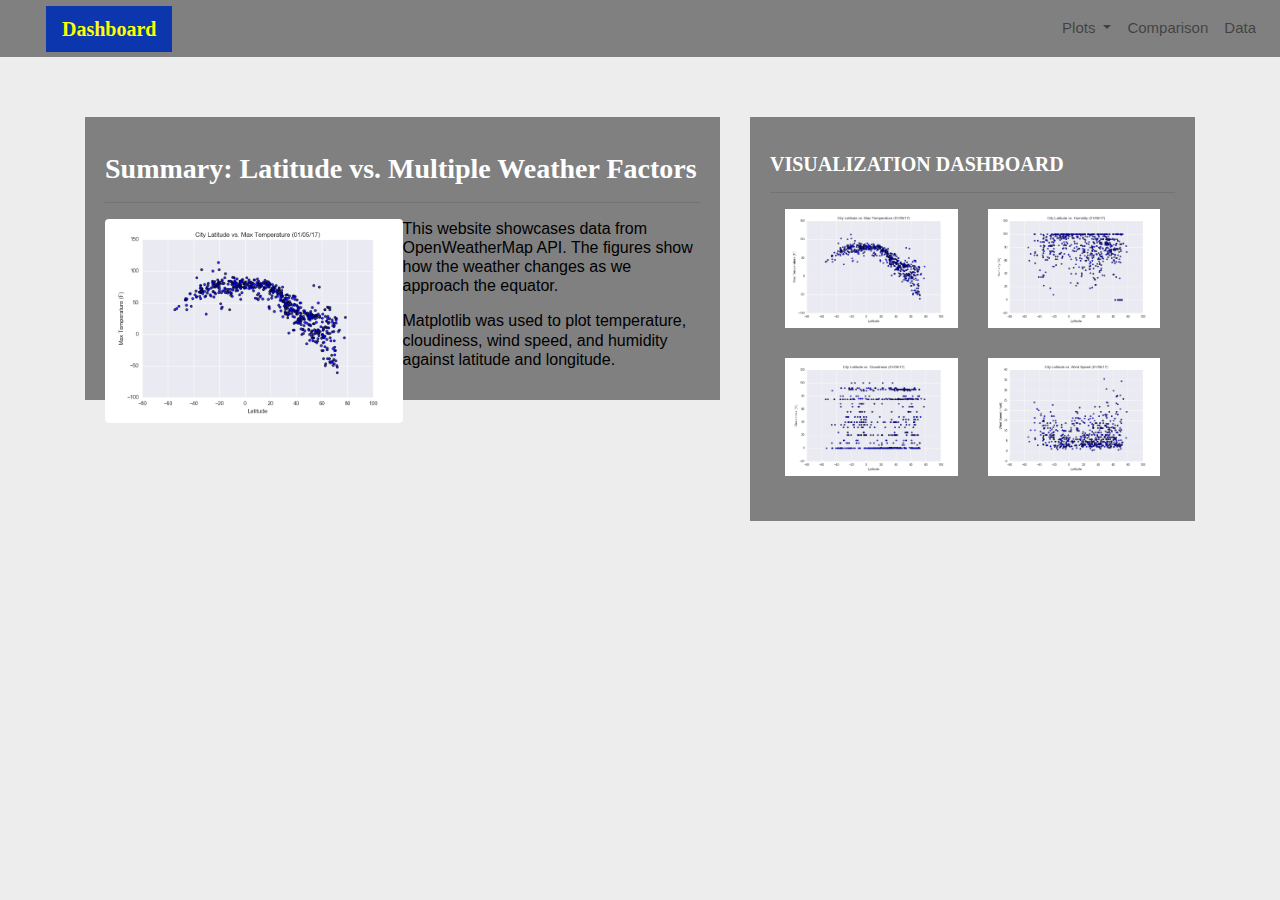
<file: index.html>
<!DOCTYPE html>
<html lang="en">
<head>
    <meta charset="UTF-8">
    <meta name="viewport" content="width=device-width, initial-scale=1.0">
    <meta http-equiv="X-UA-Compatible" content="ie=edge">
    <title>Latitude Analysis Dashboard</title>
    <link rel="stylesheet" href="https://stackpath.bootstrapcdn.com/bootstrap/4.3.1/css/bootstrap.min.css" integrity="sha384-ggOyR0iXCbMQv3Xipma34MD+dH/1fQ784/j6cY/iJTQUOhcWr7x9JvoRxT2MZw1T" crossorigin="anonymous">    
    <link rel="stylesheet" type="text/css" href="style.css">
</head>
<body>
    <div class="navigation">

        <nav class="navbar navbar-expand-lg navbar-light">
    
          <a class="navbar-brand" style="background-color: rgb(11, 54, 173);" href="index.html">Dashboard</a>
    
          <button class="navbar-toggler  border border-white" type="button" data-toggle="collapse" data-target="#navbarNavDropdown"
    
            aria-controls="navbarNavDropdown" aria-expanded="false" aria-label="Toggle navigation">
    
            <span class="navbar-toggler-icon"></span>
    
          </button>
    
          <div class="collapse navbar-collapse" id="navbarNavDropdown">
    
            <ul class="navbar-nav ml-auto">
    
              <li class="nav-item dropdown">
    
                <a class="nav-link dropdown-toggle" href="#" id="navbarDropdownMenuLink" data-toggle="dropdown"
    
                  aria-haspopup="true" aria-expanded="false">
    
                  Plots
    
                </a>
    
                <div class="dropdown-menu" aria-labelledby="navbarDropdownMenuLink">
    
                  <a class="dropdown-item" href="max_temperature.html">Maximum Temperature</a>
    
                  <a class="dropdown-item" href="humidity.html">Humidity</a>
    
                  <a class="dropdown-item" href="cloudiness.html">Cloudiness</a>
    
                  <a class="dropdown-item" href="wind_speed.html">Wind Speed</a>
    
                </div>
    
              </li>
    
              <li class="nav-item">
    
                <a class="nav-link" href="comparisons.html">Comparison</a>
    
              </li>
    
              <li class="nav-item">
    
                <a class="nav-link" href="data.html">Data</a>
    
              </li>
    
     
    
            </ul>
    
          </div>
    
        </nav>
    
      </div>
      <div class="container">

        <div class="row">
    
          <div class="col-lg-7 col-md-12">
        
            <div class="box">
    
              <h3 class="title">Summary: Latitude vs. Multiple Weather Factors</h3>
    
              <hr>
    
              <img src="Fig1.png" class="vizualization rounded float-left" alt="Max Temperature Graph">
    
              <p><h6>This website showcases data from OpenWeatherMap API. The figures show how the weather changes as we approach the equator.</h6></p>
    
              <p><h6>Matplotlib was used to plot temperature, cloudiness, wind speed, and humidity against latitude and longitude.</h6></p>
    
            </div>
    
          </div>
    
          <div class="col-lg-5 col-md-12">

            <div class="box">
    
              <h5 class="title">VISUALIZATION DASHBOARD</h5>
    
              <hr>
    
     
    
     
    
              <div class="container">
    
                <div class="row" style="padding-bottom: 30px;">
    
                  <div class="col-6">
    
                    <a href="max_temperature.html">
    
                      <img class="panel" src="Fig1.png" alt="Max Temperature Image">
    
                    </a>
    
                  </div>
    
                  <div class="col-6">
    
                    <a href="humidity.html">
    
                      <img class="panel" src="Fig2.png" alt="Humidity Graph">
    
                    </a>
    
                  </div>
    
                </div>
    
     
    
                <div class="row" style="padding-bottom: 30px;">
    
                  <div class="col-6">
    
                    <a href="cloudiness.html">
    
                      <img class="panel" src="Fig3.png" alt="Cloudiness Graph">
    
                    </a>
    
                  </div>
    
                  <div class="col-6">
    
                    <a href="wind_speed.html">
    
                      <img class="panel" src="Fig4.png" alt="Wind Speed Graph">
    
                    </a>
    
                  </div>
    
     
    
     
    
                </div>
    
              </div>
    
     
    
     
    
            </div>
    
          </div>
    
        </div>
    
      </div>
    
      <script src="https://code.jquery.com/jquery-3.2.1.slim.min.js" integrity="sha384-KJ3o2DKtIkvYIK3UENzmM7KCkRr/rE9/Qpg6aAZGJwFDMVNA/GpGFF93hXpG5KkN"
    
        crossorigin="anonymous"></script>
 
      <script src="https://maxcdn.bootstrapcdn.com/bootstrap/4.0.0/js/bootstrap.min.js" integrity="sha384-JZR6Spejh4U02d8jOt6vLEHfe/JQGiRRSQQxSfFWpi1MquVdAyjUar5+76PVCmYl"
    
        crossorigin="anonymous"></script>
</body>
</html>
</file>
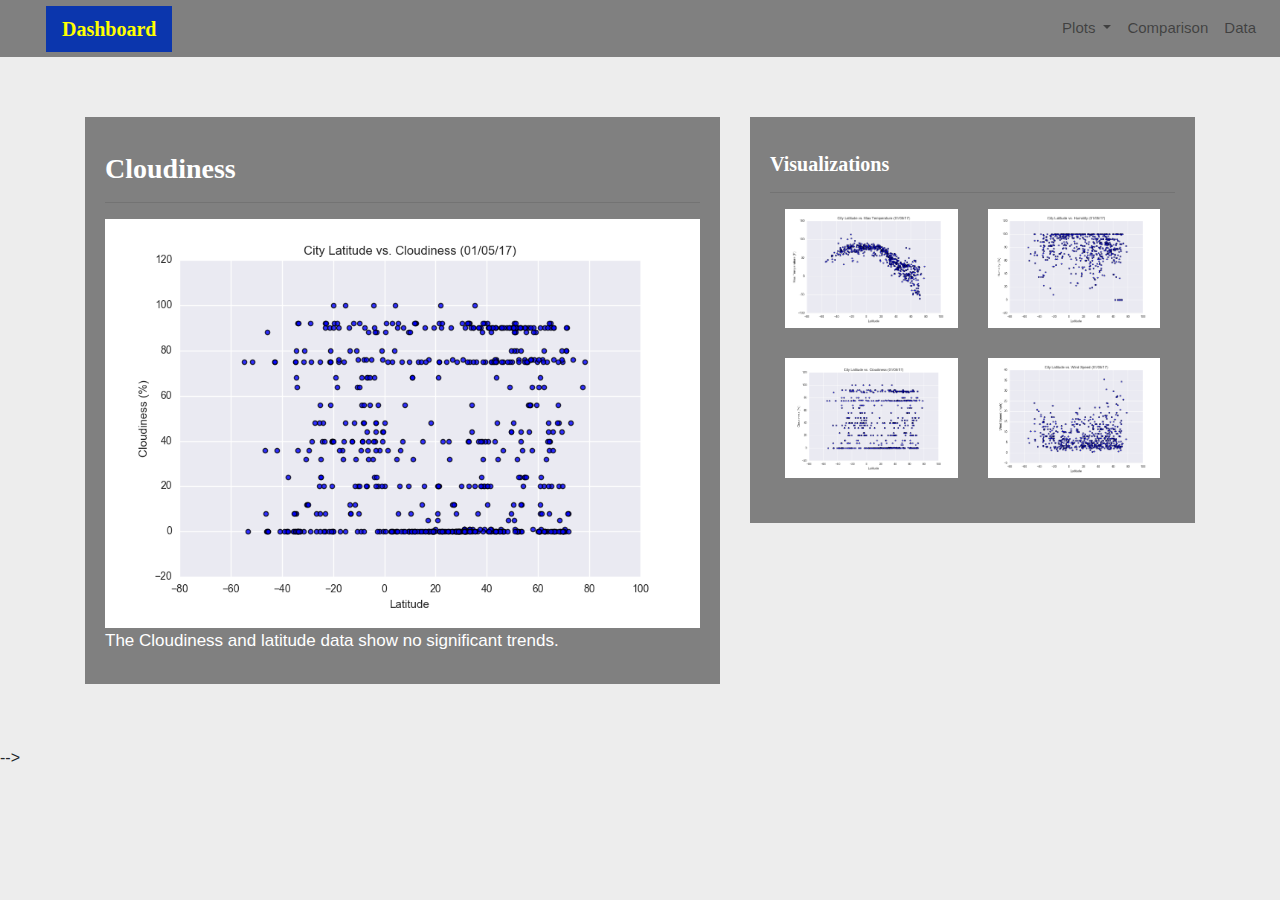
<file: cloudiness.html>
<!DOCTYPE html>
<html lang="en">
<head>
    <meta charset="UTF-8">
    <meta name="viewport" content="width=device-width, initial-scale=1.0">
    <meta http-equiv="X-UA-Compatible" content="ie=edge">
    <title>Latitude vs. Cloudiness</title>
    
    <link rel="stylesheet" href="https://stackpath.bootstrapcdn.com/bootstrap/4.3.1/css/bootstrap.min.css" integrity="sha384-ggOyR0iXCbMQv3Xipma34MD+dH/1fQ784/j6cY/iJTQUOhcWr7x9JvoRxT2MZw1T" crossorigin="anonymous">
    <link rel="stylesheet" type="text/css" href="style.css">
</head>
<body>

  <div class="navigation">

    <nav class="navbar navbar-expand-lg navbar-light">

      <a class="navbar-brand" style="background-color: rgb(11, 54, 173);" href="index.html">Dashboard</a>

      <button class="navbar-toggler border border-white" type="button" data-toggle="collapse" data-target="#navbarNavDropdown"

        aria-controls="navbarNavDropdown" aria-expanded="false" aria-label="Toggle navigation">

        <span class="navbar-toggler-icon"></span>

      </button>

      <div class="collapse navbar-collapse" id="navbarNavDropdown">

        <ul class="navbar-nav ml-auto">

          <li class="nav-item dropdown">

            <a class="nav-link dropdown-toggle" href="#" id="navbarDropdownMenuLink" data-toggle="dropdown"

              aria-haspopup="true" aria-expanded="false">

              Plots

            </a>

            <div class="dropdown-menu" aria-labelledby="navbarDropdownMenuLink">

              <a class="dropdown-item" href="max_temperature.html">Max Temperature</a>

              <a class="dropdown-item" href="humidity.html">Humidity</a>

              <a class="dropdown-item active" href="cloudiness.html">Cloudiness</a>

              <a class="dropdown-item" href="wind_speed.html">Wind Speed</a>

            </div>

          </li>

          <li class="nav-item">

            <a class="nav-link" href="comparisons.html">Comparison</a>

          </li>

          <li class="nav-item">

            <a class="nav-link" href="data.html">Data</a>

          </li>

 

        </ul>

      </div>

    </nav>

  </div>

   <div class="container">

    <div class="row">

      <div class="col-lg-7 col-md-12">


        <div class="box">

          <h3 class="title">Cloudiness</h3>

          <hr>

          <img src="Fig3.png" alt="Cloudines Graph">

          <p>The Cloudiness and latitude data show no significant trends.</p>

        </div>

      </div>

      <div class="col-lg-5 col-md-12">


        <div class="box">

          <h5 class="title">Visualizations</h5>

          <hr>

 

 

          <div class="container">

            <div class="row" style="padding-bottom: 30px;">

              <div class="col-6">

                <a href="max_temperature.html">

                  <img class="panel" src="Fig1.png" alt="Max Temperature Image">

                </a>

              </div>

              <div class="col-6">

                <a href="humidity.html">

                  <img class="panel" src="Fig2.png" alt="Humidity Graph">

                </a>

              </div>

            </div>

 

            <div class="row" style="padding-bottom: 30px;">

              <div class="col-6">

                <a href="cloudiness.html">

                  <img class="panel active" src="Fig3.png" alt="Cloudiness Graph">

                </a>

              </div>

              <div class="col-6">

                <a href="wind_speed.html">

                  <img class="panel" src="Fig4.png" alt="Wind Speed Graph">

                </a>

              </div>

 

 

            </div>

          </div>

 

 

        </div>

      </div>

    </div>

  </div>

  <script src="https://code.jquery.com/jquery-3.2.1.slim.min.js" integrity="sha384-KJ3o2DKtIkvYIK3UENzmM7KCkRr/rE9/Qpg6aAZGJwFDMVNA/GpGFF93hXpG5KkN"

    crossorigin="anonymous"></script>

  <script src="https://maxcdn.bootstrapcdn.com/bootstrap/4.0.0/js/bootstrap.min.js" integrity="sha384-JZR6Spejh4U02d8jOt6vLEHfe/JQGiRRSQQxSfFWpi1MquVdAyjUar5+76PVCmYl"

    crossorigin="anonymous"></script> -->

</body>
</html>
</file>
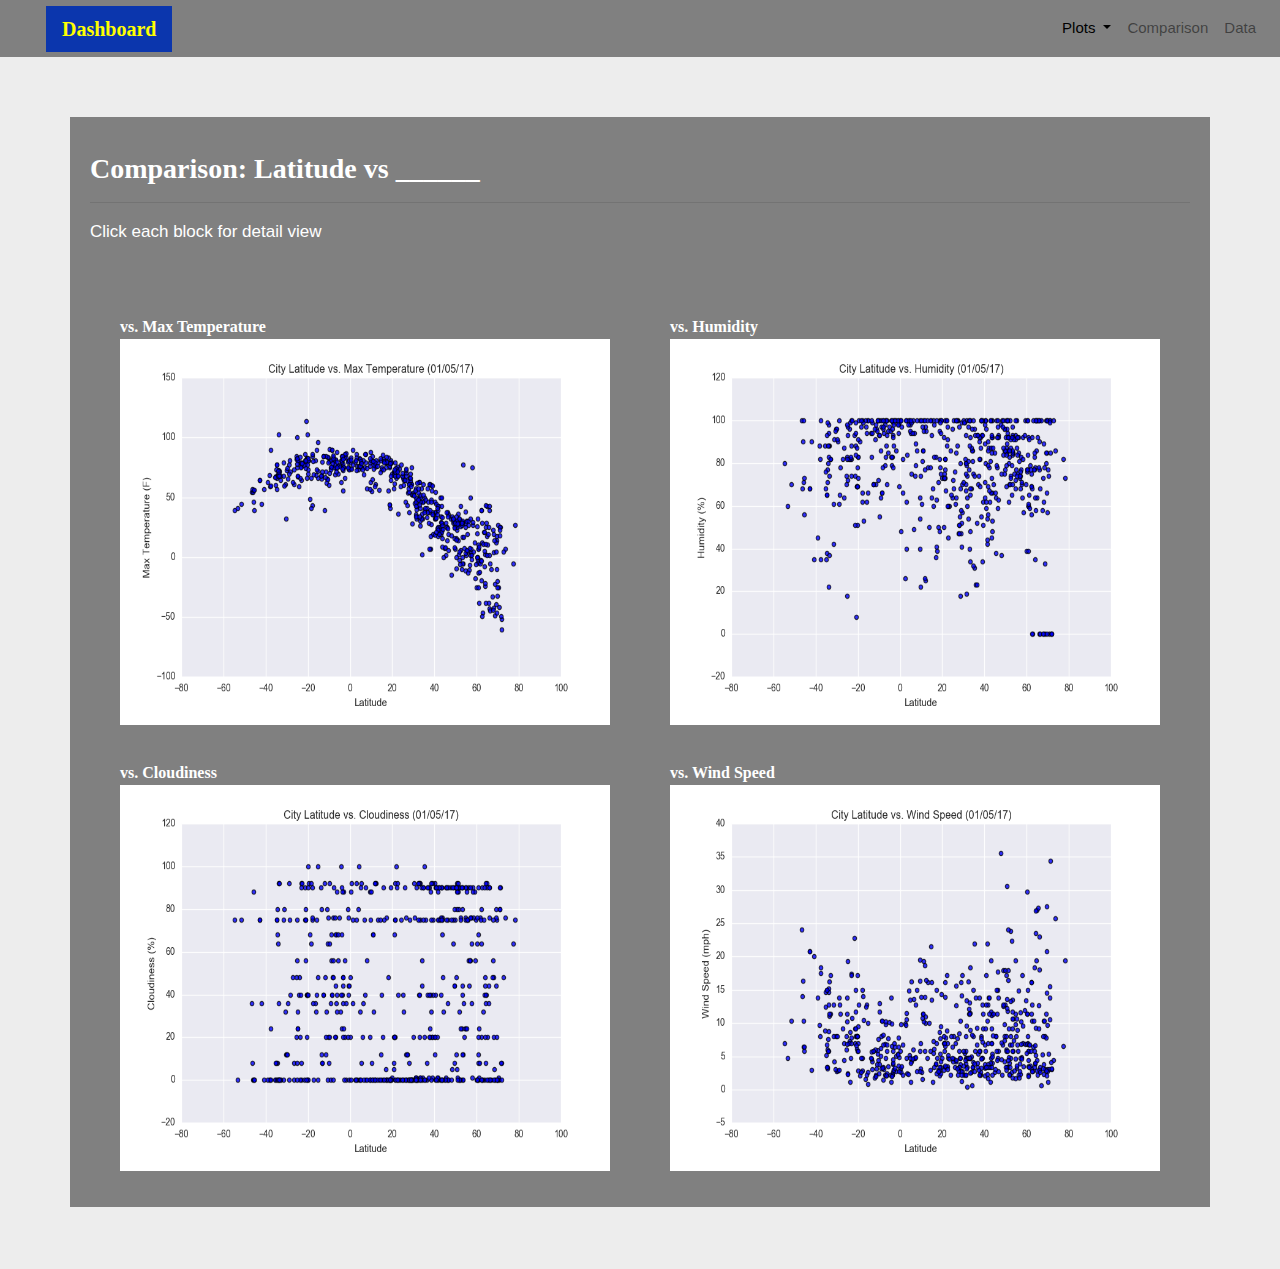
<file: comparisons.html>
<!DOCTYPE html>
<html lang="en">
<head>
    <meta charset="UTF-8">
    <meta name="viewport" content="width=device-width, initial-scale=1.0">
    <meta http-equiv="X-UA-Compatible" content="ie=edge">
    <title>Comparisons</title>
    <link rel="stylesheet" href="https://stackpath.bootstrapcdn.com/bootstrap/4.3.1/css/bootstrap.min.css" integrity="sha384-ggOyR0iXCbMQv3Xipma34MD+dH/1fQ784/j6cY/iJTQUOhcWr7x9JvoRxT2MZw1T" crossorigin="anonymous">    
    <link rel="stylesheet" type="text/css" href="style.css">
</head>
<body>
    
  <div class="navigation">

    <nav class="navbar navbar-expand-lg navbar-light">

      <a class="navbar-brand" style="background-color: rgb(11, 54, 173);" href="index.html">Dashboard</a>

      <button class="navbar-toggler  border border-white" type="button" data-toggle="collapse" data-target="#navbarNavDropdown"

        aria-controls="navbarNavDropdown" aria-expanded="false" aria-label="Toggle navigation">

        <span class="navbar-toggler-icon"></span>

      </button>

      <div class="collapse navbar-collapse" id="navbarNavDropdown">

        <ul class="navbar-nav ml-auto">

          <li class="nav-item dropdown">

            <a class="nav-link dropdown-toggle" href="#" id="navbarDropdownMenuLink" data-toggle="dropdown"

              aria-haspopup="true" aria-expanded="false" style="color: black">

              Plots

            </a>

            <div class="dropdown-menu" aria-labelledby="navbarDropdownMenuLink">

              <a class="dropdown-item" href="max_temperature.html">Max Temperature</a>

              <a class="dropdown-item" href="humidity.html">Humidity</a>

              <a class="dropdown-item" href="cloudiness.html">Cloudiness</a>

              <a class="dropdown-item" href="wind_speed.html">Wind Speed</a>

            </div>

          </li>

          <li class="nav-item">

            <a class="nav-link" href="comparisons.html">Comparison</a>

          </li>

          <li class="nav-item">

            <a class="nav-link" href="data.html">Data</a>

          </li>

 

        </ul>

      </div>

    </nav>

  </div>
  <div class="container">

    <div class="row">

      <div>

        <div class="box">

          <h3 class="title">Comparison: Latitude vs ______</h3>

          <hr>

          <p>Click each block for detail view</p>

          <div class="container" style="padding-bottom: 40px;">

            <div class="row">

              <div class="col-lg-6" style="padding: 30px;">

                <div class="title">vs. Max Temperature</div>

                <a href="max_temperature.html">

                  <img class="panel" src="Fig1.png" alt="Max Temperature Image">

                </a>

              </div>

              <div class="col-lg-6" style="padding: 30px;">

                <div class="title">vs. Humidity</div>

                <a href="humidity.html">

                  <img class="panel" src="Fig2.png" alt="Humidity Graph">

                </a>

              </div>

            </div>

 

            <div class="row">

              <div class="col-lg-6" style="padding: 30px;">

                <div class="title">vs. Cloudiness</div>

                <a href="cloudiness.html">

                  <img class="panel" src="Fig3.png" alt="Cloudiness Graph">

                </a>

 

              </div>

              <div class="col-lg-6" style="padding: 30px;">

                <div class="title">vs. Wind Speed</div>

                <a href="wind_speed.html">

                  <img class="panel" src="Fig4.png" alt="Wind Speed Graph">

                </a>

              </div>

            </div>

          </div>

        </div>

      </div>

    </div>

  </div>


  <script src="https://code.jquery.com/jquery-3.2.1.slim.min.js" integrity="sha384-KJ3o2DKtIkvYIK3UENzmM7KCkRr/rE9/Qpg6aAZGJwFDMVNA/GpGFF93hXpG5KkN"

    crossorigin="anonymous"></script>

  <script src="https://maxcdn.bootstrapcdn.com/bootstrap/4.0.0/js/bootstrap.min.js" integrity="sha384-JZR6Spejh4U02d8jOt6vLEHfe/JQGiRRSQQxSfFWpi1MquVdAyjUar5+76PVCmYl"

    crossorigin="anonymous"></script>

</body>
</html>
</file>
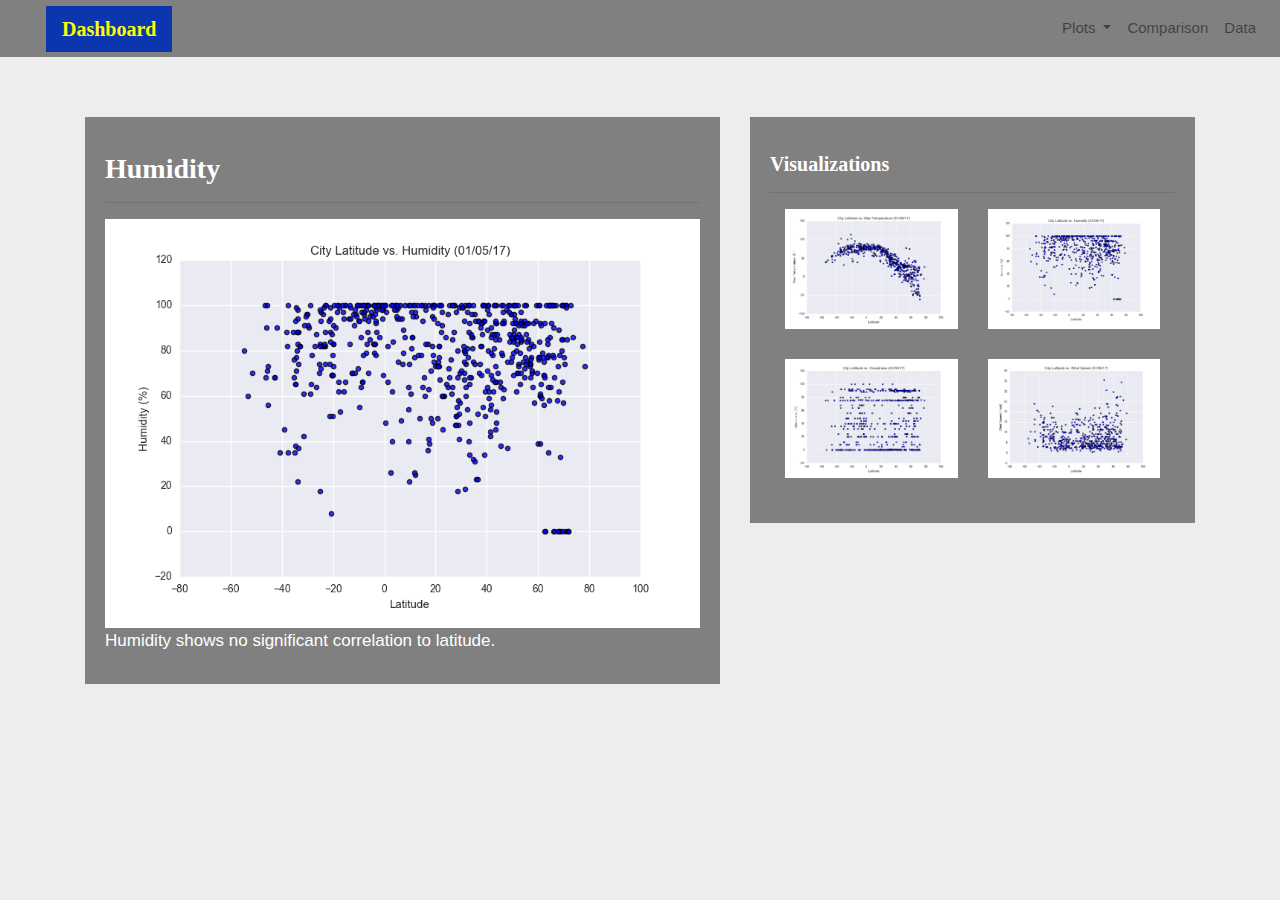
<file: humidity.html>
<!DOCTYPE html>
<html lang="en">
<head>
    <meta charset="UTF-8">
    <meta name="viewport" content="width=device-width, initial-scale=1.0">
    <meta http-equiv="X-UA-Compatible" content="ie=edge">
    <title>Humidty</title>
    <link rel="stylesheet" href="https://stackpath.bootstrapcdn.com/bootstrap/4.3.1/css/bootstrap.min.css" integrity="sha384-ggOyR0iXCbMQv3Xipma34MD+dH/1fQ784/j6cY/iJTQUOhcWr7x9JvoRxT2MZw1T" crossorigin="anonymous">
    <link rel="stylesheet" type="text/css" href="style.css">
</head>
<body>
    <div class="navigation">

        <nav class="navbar navbar-expand-lg navbar-light">
    
          <a class="navbar-brand" style="background-color: rgb(11, 54, 173);" href="index.html">Dashboard</a>
    
          <button class="navbar-toggler  border border-white" type="button" data-toggle="collapse" data-target="#navbarNavDropdown"
    
            aria-controls="navbarNavDropdown" aria-expanded="false" aria-label="Toggle navigation">
    
            <span class="navbar-toggler-icon"></span>
    
          </button>
    
          <div class="collapse navbar-collapse" id="navbarNavDropdown">
    
            <ul class="navbar-nav ml-auto">
    
              <li class="nav-item dropdown">
    
                <a class="nav-link dropdown-toggle" href="#" id="navbarDropdownMenuLink" data-toggle="dropdown"
    
                  aria-haspopup="true" aria-expanded="false">
    
                  Plots
    
                </a>
    
                <div class="dropdown-menu" aria-labelledby="navbarDropdownMenuLink">
    
                  <a class="dropdown-item" href="max_temperature.html">Max Temperature</a>
    
                  <a class="dropdown-item active" href="humidity.html">Humidity</a>
    
                  <a class="dropdown-item" href="cloudiness.html">Cloudiness</a>
    
                  <a class="dropdown-item" href="wind_speed.html">Wind Speed</a>
    
                </div>
    
              </li>
    
              <li class="nav-item">
    
                <a class="nav-link" href="comparisons.html">Comparison</a>
    
              </li>
    
              <li class="nav-item">
    
                <a class="nav-link" href="data.html">Data</a>
    
              </li>
    
     
    
            </ul>
    
          </div>
    
        </nav>
    
      </div>
      <div class="container">

        <div class="row">
    
          <div class="col-lg-7 col-md-12">
    
    
            <div class="box">
    
              <h3 class="title">Humidity</h3>
    
              <hr>
    
              <img src="Fig2.png" alt="Humidity Graph">
    
              <p>Humidity shows no significant correlation to latitude.</p>
    
            </div>
    
          </div>
    
          <div class="col-lg-5 col-md-12">
        
           <div class="box">
    
              <h5 class="title">Visualizations</h5>
    
              <hr>
    
     
    
     
    
              <div class="container">
    
                <div class="row" style="padding-bottom: 30px;">
    
                  <div class="col-6">
    
                    <a href="max_temperature.html">
    
                      <img class="panel" src="Fig1.png" alt="Max Temperature Image">
    
                    </a>
    
                  </div>
    
                  <div class="col-6">
    
                    <a href="humidity.html">
    
                      <img class="panel active" src="Fig2.png" alt="Humidity Graph">
    
                    </a>
    
                  </div>
    
                </div>
    
     
    
                <div class="row" style="padding-bottom: 30px;">
    
                  <div class="col-6">
    
                    <a href="cloudiness.html">
    
                      <img class="panel" src="Fig3.png" alt="Cloudiness Graph">
    
                    </a>
    
                  </div>
    
                  <div class="col-6">
    
                    <a href="wind_speed.html">
    
                      <img class="panel" src="Fig4.png" alt="Wind Speed Graph">
    
                    </a>
    
                  </div>
    
     
    
     
    
                </div>
    
              </div>
    
     
    
     
    
            </div>
    
          </div>
    
        </div>
    
      </div>
    
      <script src="https://code.jquery.com/jquery-3.2.1.slim.min.js" integrity="sha384-KJ3o2DKtIkvYIK3UENzmM7KCkRr/rE9/Qpg6aAZGJwFDMVNA/GpGFF93hXpG5KkN"
    
        crossorigin="anonymous"></script>
    
      <script src="https://maxcdn.bootstrapcdn.com/bootstrap/4.0.0/js/bootstrap.min.js" integrity="sha384-JZR6Spejh4U02d8jOt6vLEHfe/JQGiRRSQQxSfFWpi1MquVdAyjUar5+76PVCmYl"
    
        crossorigin="anonymous"></script>      
</body>
</html>
</file>
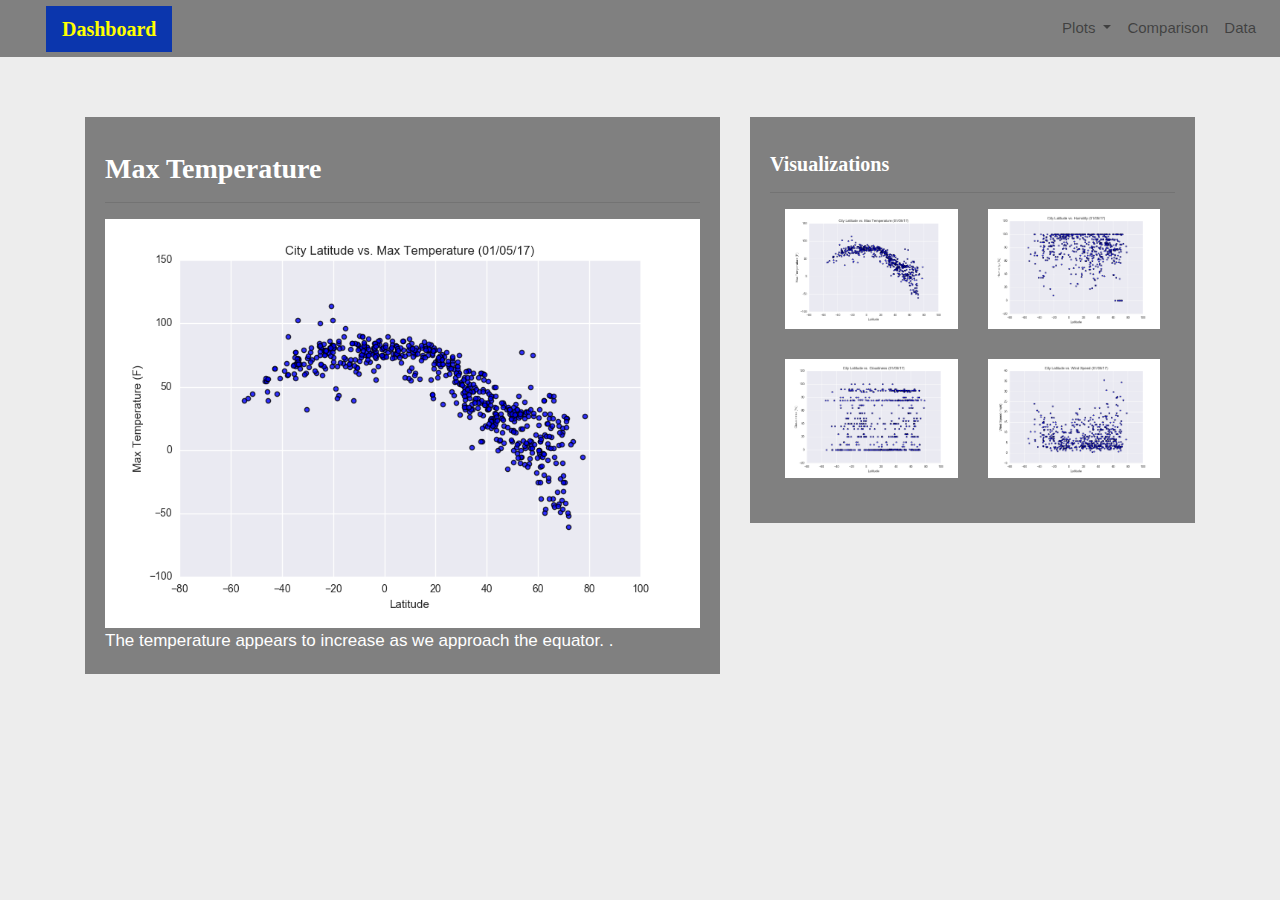
<file: max_temperature.html>
<!DOCTYPE html>
<html lang="en">
<head>
    <meta charset="UTF-8">
    <meta name="viewport" content="width=device-width, initial-scale=1.0">
    <meta http-equiv="X-UA-Compatible" content="ie=edge">
    <title>Max_Temperature</title>
    <link rel="stylesheet" href="https://stackpath.bootstrapcdn.com/bootstrap/4.3.1/css/bootstrap.min.css" integrity="sha384-ggOyR0iXCbMQv3Xipma34MD+dH/1fQ784/j6cY/iJTQUOhcWr7x9JvoRxT2MZw1T" crossorigin="anonymous">    
    <link rel="stylesheet" type="text/css" href="style.css">
</head>
<body>
    <div class="navigation">

        <nav class="navbar navbar-expand-lg navbar-light">
    
          <a class="navbar-brand" style="background-color: rgb(11, 54, 173);" href="index.html">Dashboard</a>
    
          <button class="navbar-toggler  border border-white" type="button" data-toggle="collapse" data-target="#navbarNavDropdown"
    
            aria-controls="navbarNavDropdown" aria-expanded="false" aria-label="Toggle navigation">
    
            <span class="navbar-toggler-icon"></span>
    
          </button>
    
          <div class="collapse navbar-collapse" id="navbarNavDropdown">
    
            <ul class="navbar-nav ml-auto">
    
              <li class="nav-item dropdown">
    
                <a class="nav-link dropdown-toggle" href="#" id="navbarDropdownMenuLink" data-toggle="dropdown"
    
                  aria-haspopup="true" aria-expanded="false">
    
                  Plots
    
                </a>
    
                <div class="dropdown-menu" aria-labelledby="navbarDropdownMenuLink">
    
                  <a class="dropdown-item active" href="max_temperature.html">Max Temperature</a>
    
                  <a class="dropdown-item" href="humidity.html">Humidity</a>
    
                  <a class="dropdown-item" href="cloudiness.html">Cloudiness</a>
    
                  <a class="dropdown-item" href="wind_speed.html">Wind Speed</a>
    
                </div>
    
              </li>
    
              <li class="nav-item">
    
                <a class="nav-link" href="comparisons.html">Comparison</a>
    
              </li>
    
              <li class="nav-item">
    
                <a class="nav-link" href="data.html">Data</a>
    
              </li>
    
     
    
            </ul>
    
          </div>
    
        </nav>
    
      </div>
      <div class="container">

        <div class="row">
    
          <div class="col-lg-7 col-md-12">
    
            <div class="box" style="padding-bottom: 5px;">
    
              <h3 class="title">Max Temperature</h3>
    
              <hr>
    
              <img src="Fig1.png" alt="Max Temperature Graph">
    
              <p>The temperature appears to increase as we approach the equator.
    
              .</p>
    
            </div>
    
          </div>
    
          <div class="col-lg-5 col-md-12">
        
            <div class="box">
    
              <h5 class="title">Visualizations</h5>
    
              <hr>
    
     
    
     
    
              <div class="container">
    
                <div class="row" style="padding-bottom: 30px;">
    
                  <div class="col-6">
    
                    <a href="max_temperature.html">
    
                      <img class="panel active" src="Fig1.png" alt="Max Temperature Image">
    
                    </a>
    
                  </div>
    
                  <div class="col-6">
    
                    <a href="humidity.html">
    
                      <img class="panel" src="Fig2.png" alt="Humidity Graph">
    
                    </a>
    
                  </div>
    
                </div>
    
     
    
                <div class="row" style="padding-bottom: 30px;">
    
                  <div class="col-6">
    
                    <a href="cloudiness.html">
    
                      <img class="panel" src="Fig3.png" alt="Cloudiness Graph">
    
                    </a>
    
                  </div>
    
                  <div class="col-6">
    
                    <a href="wind_speed.html">
    
                      <img class="panel" src="Fig4.png" alt="Wind Speed Graph">
    
                    </a>
    
                  </div>
    
     
    
     
    
                </div>
    
              </div>
    
     
    
     
    
            </div>
    
          </div>
    
        </div>
    
      </div>
    
      <script src="https://code.jquery.com/jquery-3.2.1.slim.min.js" integrity="sha384-KJ3o2DKtIkvYIK3UENzmM7KCkRr/rE9/Qpg6aAZGJwFDMVNA/GpGFF93hXpG5KkN"
    
        crossorigin="anonymous"></script>

      <script src="https://maxcdn.bootstrapcdn.com/bootstrap/4.0.0/js/bootstrap.min.js" integrity="sha384-JZR6Spejh4U02d8jOt6vLEHfe/JQGiRRSQQxSfFWpi1MquVdAyjUar5+76PVCmYl"
    
        crossorigin="anonymous"></script>
</body>
</html>
</file>
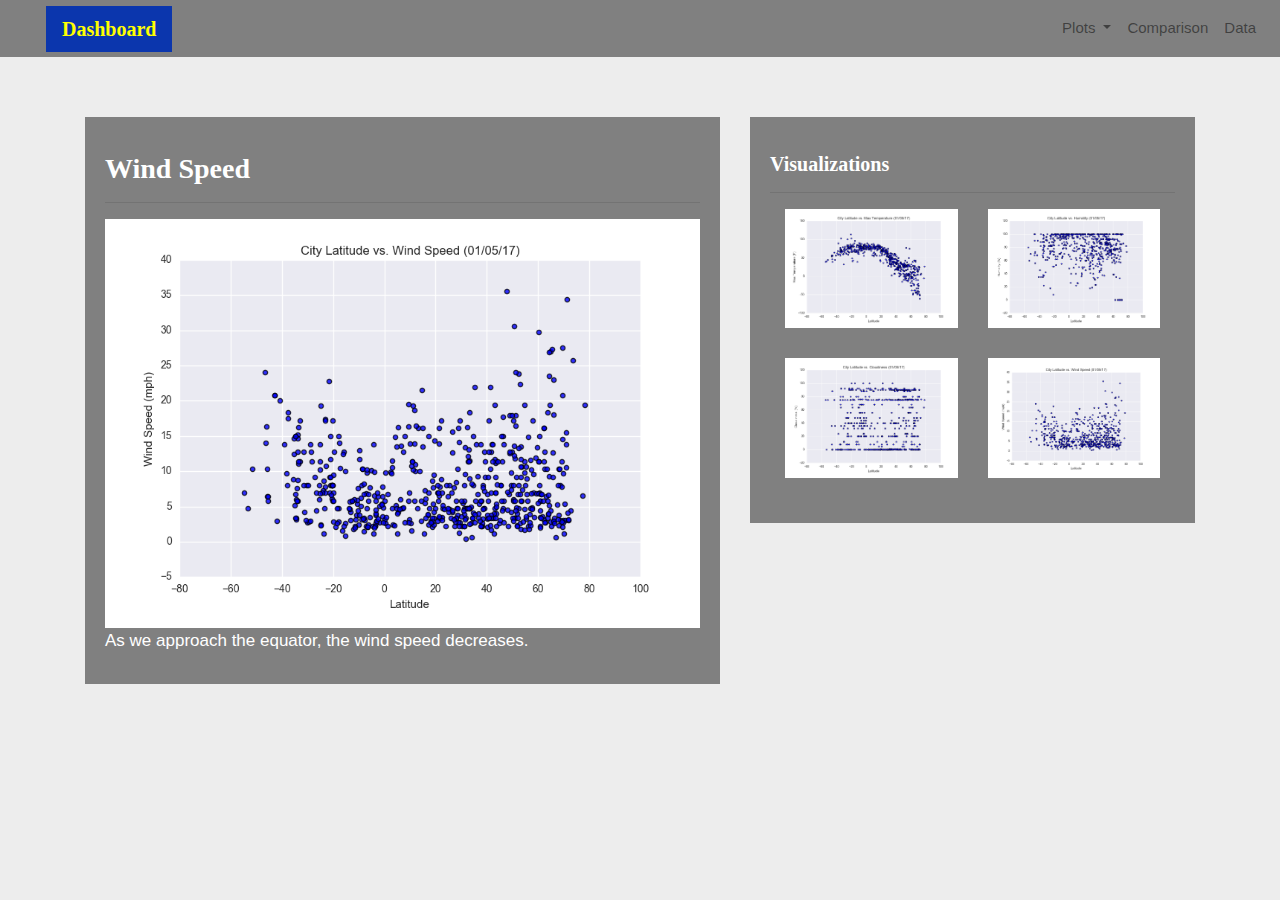
<file: wind_speed.html>
<!DOCTYPE html>
<html lang="en">
<head>
    <meta charset="UTF-8">
    <meta name="viewport" content="width=device-width, initial-scale=1.0">
    <meta http-equiv="X-UA-Compatible" content="ie=edge">
    <title>Wind_Speed</title>
    <link rel="stylesheet" href="https://stackpath.bootstrapcdn.com/bootstrap/4.3.1/css/bootstrap.min.css" integrity="sha384-ggOyR0iXCbMQv3Xipma34MD+dH/1fQ784/j6cY/iJTQUOhcWr7x9JvoRxT2MZw1T" crossorigin="anonymous">    
    <link rel="stylesheet" type="text/css" href="style.css">
</head>
<body>
    <div class="navigation">

        <nav class="navbar navbar-expand-lg navbar-light">
    
          <a class="navbar-brand" style="background-color: rgb(11, 54, 173);" href="index.html">Dashboard</a>
    
          <button class="navbar-toggler border border-white" type="button" data-toggle="collapse" data-target="#navbarNavDropdown"
    
            aria-controls="navbarNavDropdown" aria-expanded="false" aria-label="Toggle navigation">
    
            <span class="navbar-toggler-icon"></span>
    
          </button>
    
          <div class="collapse navbar-collapse" id="navbarNavDropdown">
    
            <ul class="navbar-nav ml-auto">
    
              <li class="nav-item dropdown">
    
                <a class="nav-link dropdown-toggle" href="#" id="navbarDropdownMenuLink" data-toggle="dropdown"
    
                  aria-haspopup="true" aria-expanded="false">
    
                  Plots
    
                </a>
    
                <div class="dropdown-menu" aria-labelledby="navbarDropdownMenuLink">
    
                  <a class="dropdown-item" href="max_temperature.html">Max Temperature</a>
    
                  <a class="dropdown-item" href="humidity.html">Humidity</a>
    
                  <a class="dropdown-item" href="cloudiness.html">Cloudiness</a>
    
                  <a class="dropdown-item active" href="wind_speed.html">Wind Speed</a>
    
                </div>
    
              </li>
    
              <li class="nav-item">
    
                <a class="nav-link" href="comparisons.html">Comparison</a>
    
              </li>
    
              <li class="nav-item">
    
                <a class="nav-link" href="data.html">Data</a>
    
              </li>
    
     
    
            </ul>
    
          </div>
    
        </nav>
    
      </div>
      <div class="container">

        <div class="row">
    
          <div class="col-lg-7 col-md-12">
        
            <div class="box">
    
              <h3 class="title">Wind Speed</h3>
    
              <hr>
    
              <img src="Fig4.png" alt="Wind Speed Graph">
    
              <p>As we approach the equator, the wind speed decreases.</p>
    
           </div>
    
          </div>
    
          <div class="col-lg-5 col-md-12">
        
            <div class="box">
    
              <h5 class="title">Visualizations</h5>
    
              <hr>
    
              <div class="container">
    
                <div class="row" style="padding-bottom: 30px;">
    
                  <div class="col-6">
    
                    <a href="max_temperature.html">
    
                      <img class="panel" src="Fig1.png" alt="Max Temperature Image">
    
                    </a>
    
                  </div>
    
                  <div class="col-6">
    
                    <a href="humidity.html">
    
                      <img class="panel" src="Fig2.png" alt="Humidity Graph">
    
                    </a>
    
                  </div>
    
                </div>
    
                <div class="row" style="padding-bottom: 30px;">
    
                  <div class="col-6">
    
                    <a href="cloudiness.html">
    
                      <img class="panel" src="Fig3.png" alt="Cloudiness Graph">
    
                    </a>
    
                  </div>
    
                 <div class="col-6">
    
                    <a href="wind_speed.html">
    
                      <img class="panel active" src="Fig4.png" alt="Wind Speed Graph">
    
                    </a>
    
                  </div>
    
                </div>
    
              </div>
    
            </div>
    
          </div>
    
        </div>
    
      </div>
    
    
      <script src="https://code.jquery.com/jquery-3.2.1.slim.min.js" integrity="sha384-KJ3o2DKtIkvYIK3UENzmM7KCkRr/rE9/Qpg6aAZGJwFDMVNA/GpGFF93hXpG5KkN"
    
        crossorigin="anonymous"></script>

      <script src="https://maxcdn.bootstrapcdn.com/bootstrap/4.0.0/js/bootstrap.min.js" integrity="sha384-JZR6Spejh4U02d8jOt6vLEHfe/JQGiRRSQQxSfFWpi1MquVdAyjUar5+76PVCmYl"
    
        crossorigin="anonymous"></script>
</body>
</html>
</file>
<file: style.css>
body{

    background-color: #EDEDED;

}

/* Navbar */

.navbar{

    max-height: 57px;

}

.navigation .navbar-brand{

    color: yellow;

    margin-left: 30px;

    padding: inherit;

    font-weight: bold;

    background-color: rgb(241, 7, 7);

    font-family: Georgia, 'Tahoma', Times, serif;

}

.navbar{

    background-color: grey;

    font-size: 15px;

}

.active, .dropdown-menu .dropdown-item:active a:hover{

    background-color:#E7E7E7!important;

}

.dropdown-item{

    color: #6D8092 !important;

}

.dropdown .dropdown-menu .dropdown-item:active, .dropdown .dropdown-menu .dropdown-item:hover{

    background-color:#E7E7E7 !important;

}

a{

    color: #6D8092;

    font-size: 15px;

}

.nav-link:hover{

    background-color:#E7E7E7 !important;

   }

 

.navbar-brand:hover{

color: rgb(175, 175, 175) !important;

}

/* Images */

img{

    width:100% !important;

    height:100% !important;

}

.active, .panel:hover{

    border-color:white;

    border-style: solid;

    

}

.vizualization{

    width:50% !important;

    height:50% !important;

}

 

/* Title Class  */

.title{

    color: white; 

    font-family: Georgia, 'Tahoma', Times, serif;

    font-weight: bolder;

    padding-top: 25px;

}

/* Paragraph Element */

p{

color: white;

font-family: Arial, Helvetica, sans-serif;

font-size: 17px;

}

/* Box Class */

.box {

    margin-top: 60px;

    margin-bottom: 62px;

    padding: 10px 20px 15px;

    color:black;

    background-color: grey;

 

  }

/* Table */

  .table{

    font-size: 15px;

    border-top-color: rgb(243, 134, 10) !important;

}


/* Media Queries */

@media(max-width: 992px){

.navbar-expand-lg{

background-color: white !important;

}

.navbar{

    max-height: none;

    padding: inherit;

}

.navbar div{

    margin: inherit;

    background-color: grey; 

}

.navbar-brand{

    padding: 10px !important;

}

 

button{

    margin-right: 30px;

}

button:focus {

 

    outline: 1px dotted;

    outline: 5px auto -webkit-focusring-color;

   

    }

}
</file>
